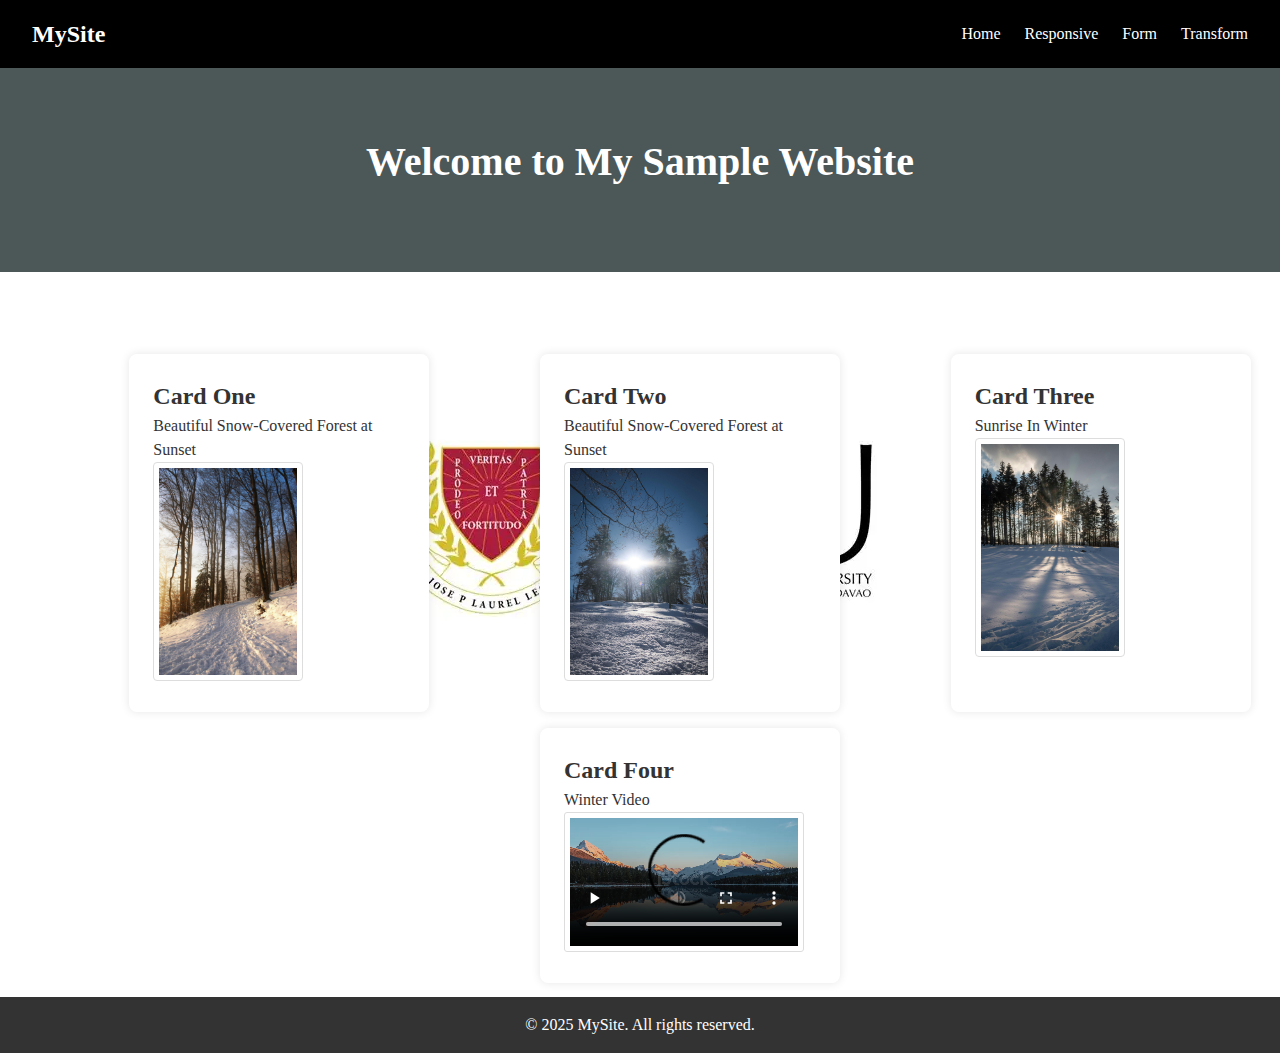
<file: Github/index.html>
<!DOCTYPE html>
<html lang="en">
<head>
  <meta charset="UTF-8" />
  <meta name="viewport" content="width=device-width, initial-scale=1.0"/>
  <title>Sample Website</title>
  <link rel="stylesheet" href="style.css"/>
</head>
<body>

  <header>
    <nav class="navbar">
      <div class="logo">MySite</div>
      <ul class="nav-links">
        <li><a href="index.html">Home</a></li>
        <li><a href="about.html">Responsive</a></li>
        <li><a href="forms.html">Form</a></li>
        <li><a href="contanct.html">Transform</a></li>
      </ul>
    </nav>
  </header>

  <section class="form">
    <h1>Welcome to My Sample Website</h1>
    
    
  </section>

  <section class="cards">
    <div class="card">
      <h2>Card One</h2>
      <p>Beautiful Snow-Covered Forest at Sunset</p>
      <img src="image1.jpg" alt="Italian Trulli">
    </div>
    <div class="card">
      <h2>Card Two</h2>
      <p>Beautiful Snow-Covered Forest at Sunset</p>
      <img src="image2.jpg" alt="Italian Trulli">
    </div>
    <div class="card">
      <h2>Card Three</h2>
      <p>Sunrise In Winter</p>
      <img src="image3.jpg" alt="Italian Trulli">
    </div>
        <div class="card">
      <h2>Card Four</h2>
      <p>Winter Video</p>
      <video width="video"controls>
  <source src="video1.mp4" type="video/mp4">
  <source src="movie.ogg" type="video/ogg">
Your browser does not support the video tag.
</video>

    </div>
  </section>

  <footer>
    <p>&copy; 2025 MySite. All rights reserved.</p>
  </footer>

</body>
</html>
</file>
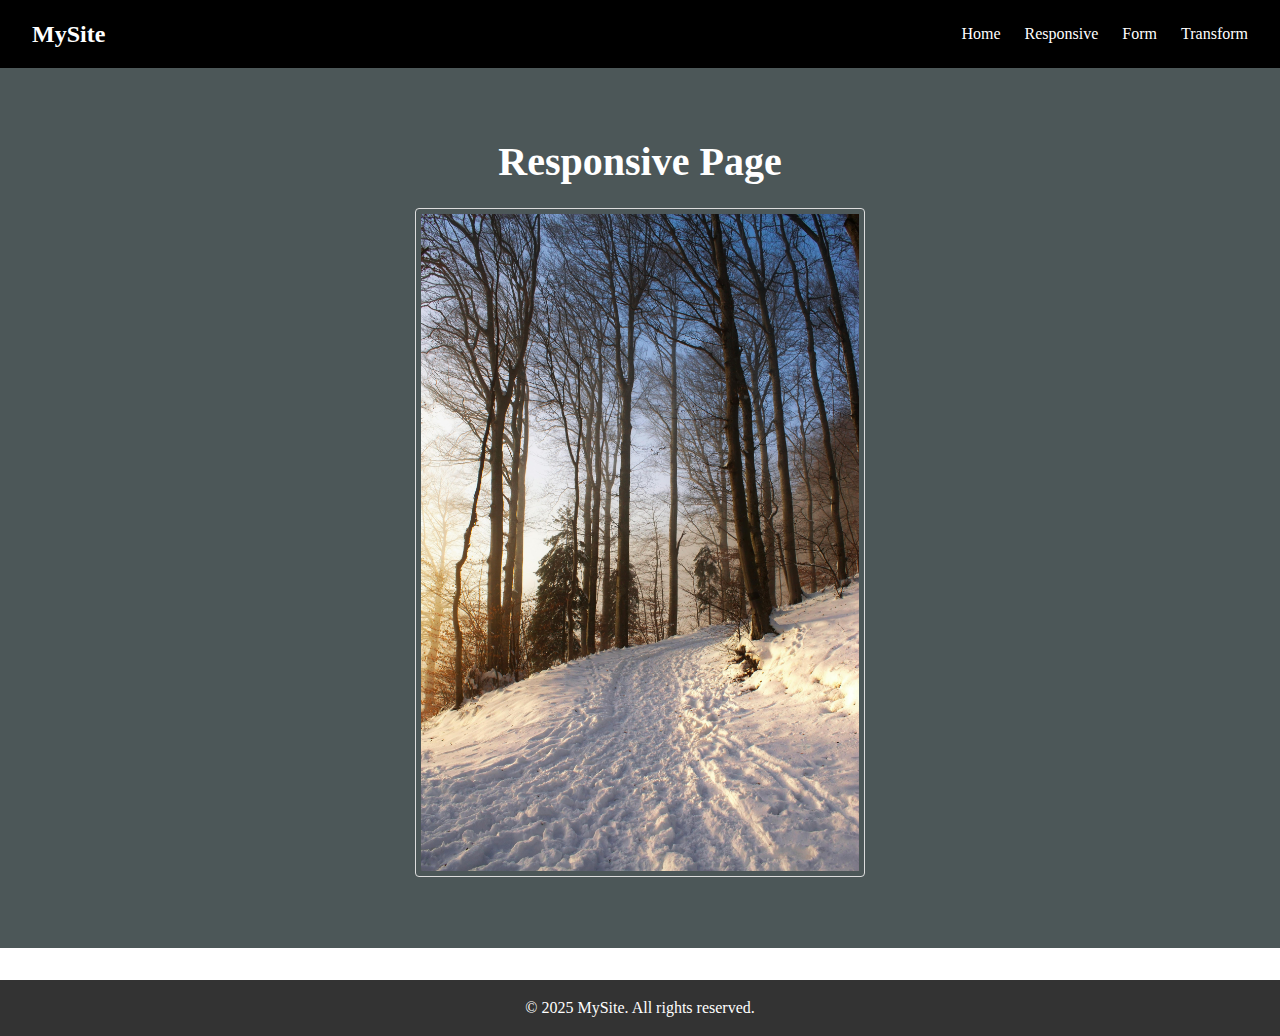
<file: Github/about.html>
<!DOCTYPE html>
<html lang="en">
<head>
  <meta charset="UTF-8" />
  <meta name="viewport" content="width=device-width, initial-scale=1.0"/>
  <title>Sample Website</title>
  <link rel="stylesheet" href="style2.css"/>
</head>
<body>
  
  <header>
    <nav class="navbar">
      <div class="logo">MySite</div>
      <ul class="nav-links">
        <li><a href="index.html">Home</a></li>
        <li><a href="about.html">Responsive</a></li>
        <li><a href="forms.html">Form</a></li>
        <li><a href="contanct.html">Transform</a></li>
      </ul>
    </nav>
  </header>
  <section class="form">
    <h1>Responsive Page</h1>
    <img src="image1.jpg" alt="Girl in a jacket" onmouseover="rotateDIV()" >
    
    
  </section>
 
  <footer>
    <p>&copy; 2025 MySite. All rights reserved.</p>
  </footer>

</body>
</html>
</file>
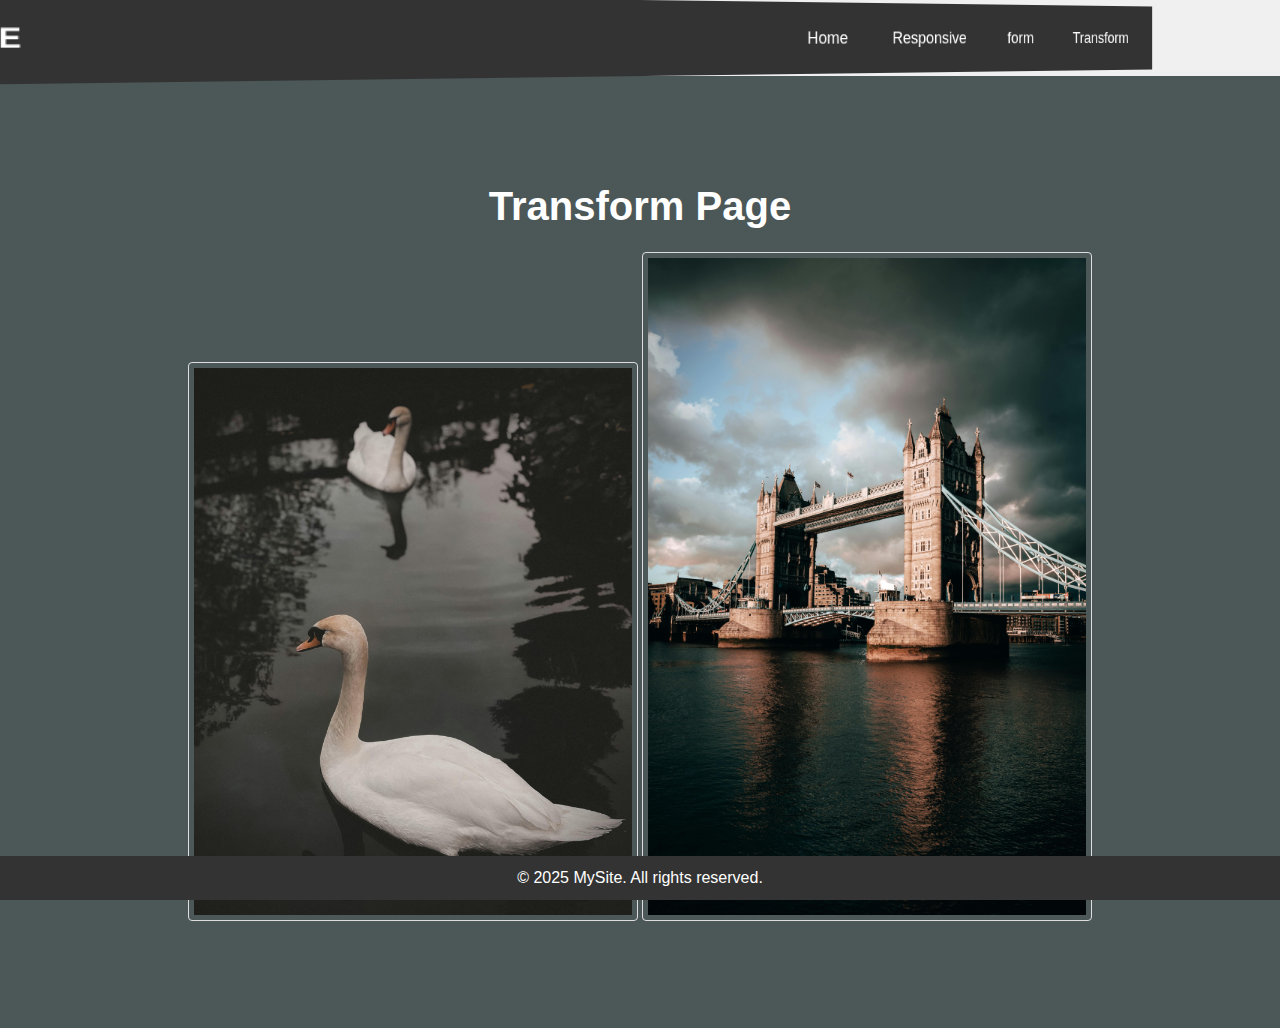
<file: Github/contanct.html>
<!DOCTYPE html>
<html lang="en">
<head>
  <meta charset="UTF-8" />
  <meta name="viewport" content="width=device-width, initial-scale=1.0"/>
  <title>Sample Website</title>
  <link rel="stylesheet" href="style2.css"/>
  <style>
    /* Base styles for the page */
    body {
      font-family: Arial, sans-serif;
      margin: 0;
      padding: 0;
      background-color: #f0f0f0;
    }

    header {
      position: relative;
      z-index: 2;
    }

    .navbar {
      display: flex;
      justify-content: space-between;
      padding: 20px;
      background-color: #333;
      color: white;
      transition: transform 0.3s ease-in-out;
    }

    .logo {
      font-size: 24px;
      font-weight: bold;
      text-transform: uppercase;
      transition: transform 0.3s ease-in-out;
    }

    .nav-links {
      list-style: none;
      display: flex;
      margin: 0;
      padding: 0;
    }

    .nav-links li {
      margin: 0 15px;
    }

    .nav-links a {
      color: white;
      text-decoration: none;
      font-size: 18px;
      transition: color 0.3s ease;
    }

    .nav-links a:hover {
      color: #f39c12;
    }

    
    .navbar:hover {
      transform: rotate(10deg); 
    }

    .logo:hover {
      transform: scale(1.1); 
    }

    
    header {
      perspective: 800px; 
    }

    .navbar {
      transform-style: preserve-3d; 
    }

    
    .navbar:hover {
      transform: rotateY(15deg); 
    }

    
    section.form {
      text-align: center;
      padding: 100px 20px;
    }

    footer {
      background-color: #333;
      color: white;
      text-align: center;
      padding: 10px;
      position: absolute;
      bottom: 0;
      width: 100%;
    }
  </style>
</head>
<body>
  
  <header>
    <nav class="navbar">
      <div class="logo">MySite</div>
      <ul class="nav-links">
        <li><a href="index.html">Home</a></li>
        <li><a href="about.html">Responsive</a></li>
        <li><a href="forms.html">form</a></li>
        <li><a href="contanct.html">Transform</a></li>
      </ul>
    </nav>
  </header>
  
  <section class="form">
    <h1>Transform Page </h1>
        <img src="image4.jpg" alt="Italian Trulli">
        <img src="image5.jpg" style="max-width:100%;height:auto;" style="transform: rotate(-20deg);">
        
    
    
  </section>
 
  <footer>
    <p>&copy; 2025 MySite. All rights reserved.</p>
  </footer>

</body>
</html>
</file>
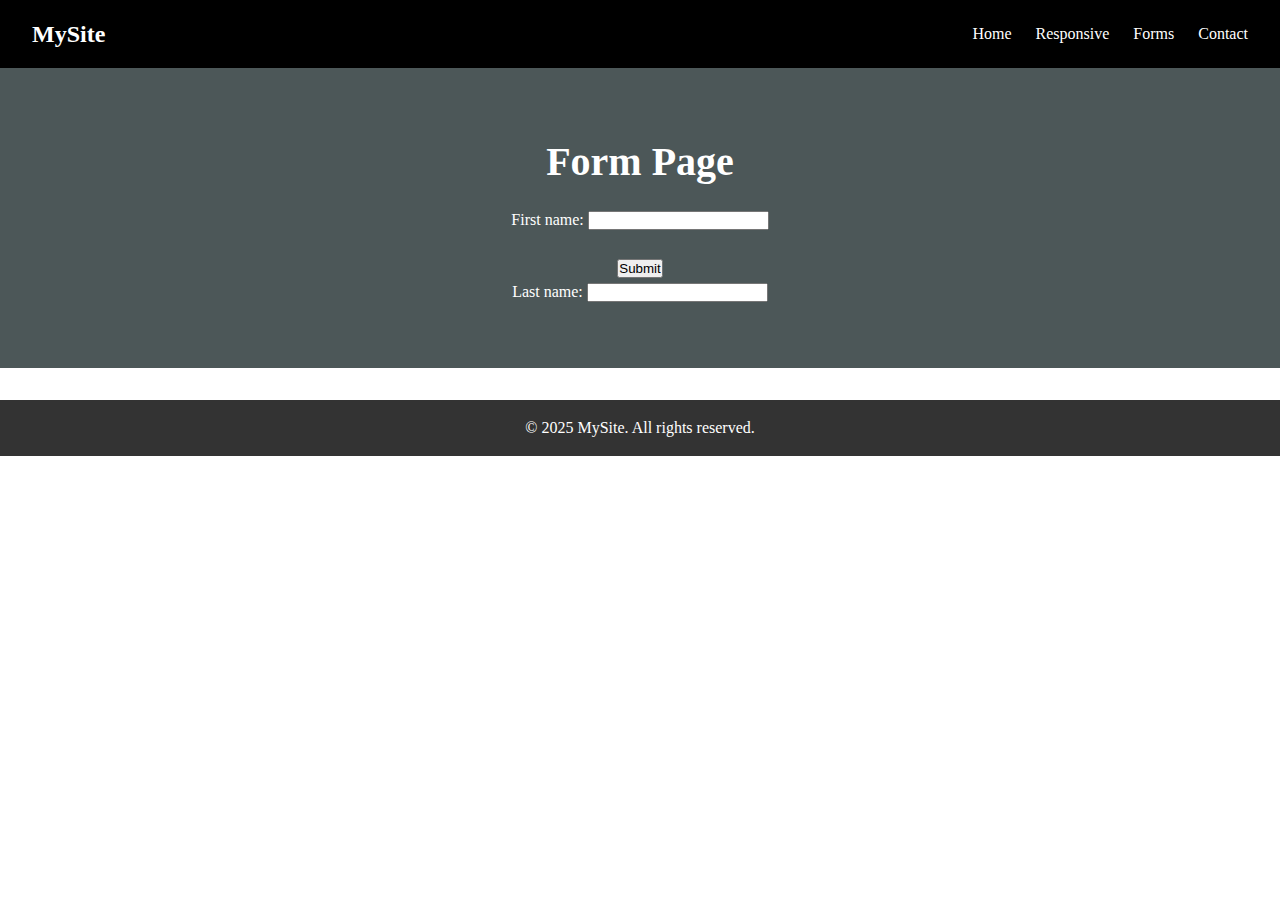
<file: Github/forms.html>
<!DOCTYPE html>
<html lang="en">
<head>
  <meta charset="UTF-8" />
  <meta name="viewport" content="width=device-width, initial-scale=1.0"/>
  <title>Sample Website</title>
  <link rel="stylesheet" href="style2.css"/>
</head>
<body>
  
  <header>
    <nav class="navbar">
      <div class="logo">MySite</div>
      <ul class="nav-links">
        <li><a href="index.html">Home</a></li>
        <li><a href="about.html">Responsive</a></li>
        <li><a href="forms.html">Forms
        <li><a href="contanct.html">Contact</a></li>
      </ul>
    </nav>
  </header>
  <section class="form">
    <h1>Form Page</h1>
    <p><form action="/action_page.php" id="form1">
  <label for="fname">First name:</label>
  <input type="text" id="fname" name="fname"><br><br>
  <input type="submit" value="Submit">
</form>

<label for="lname">Last name:</label>
<input type="text" id="lname" name="lname" form="form1"></p>
    
  </section>
    
  <footer>
    <p>&copy; 2025 MySite. All rights reserved.</p>
  </footer>

</body>
</html>
</file>
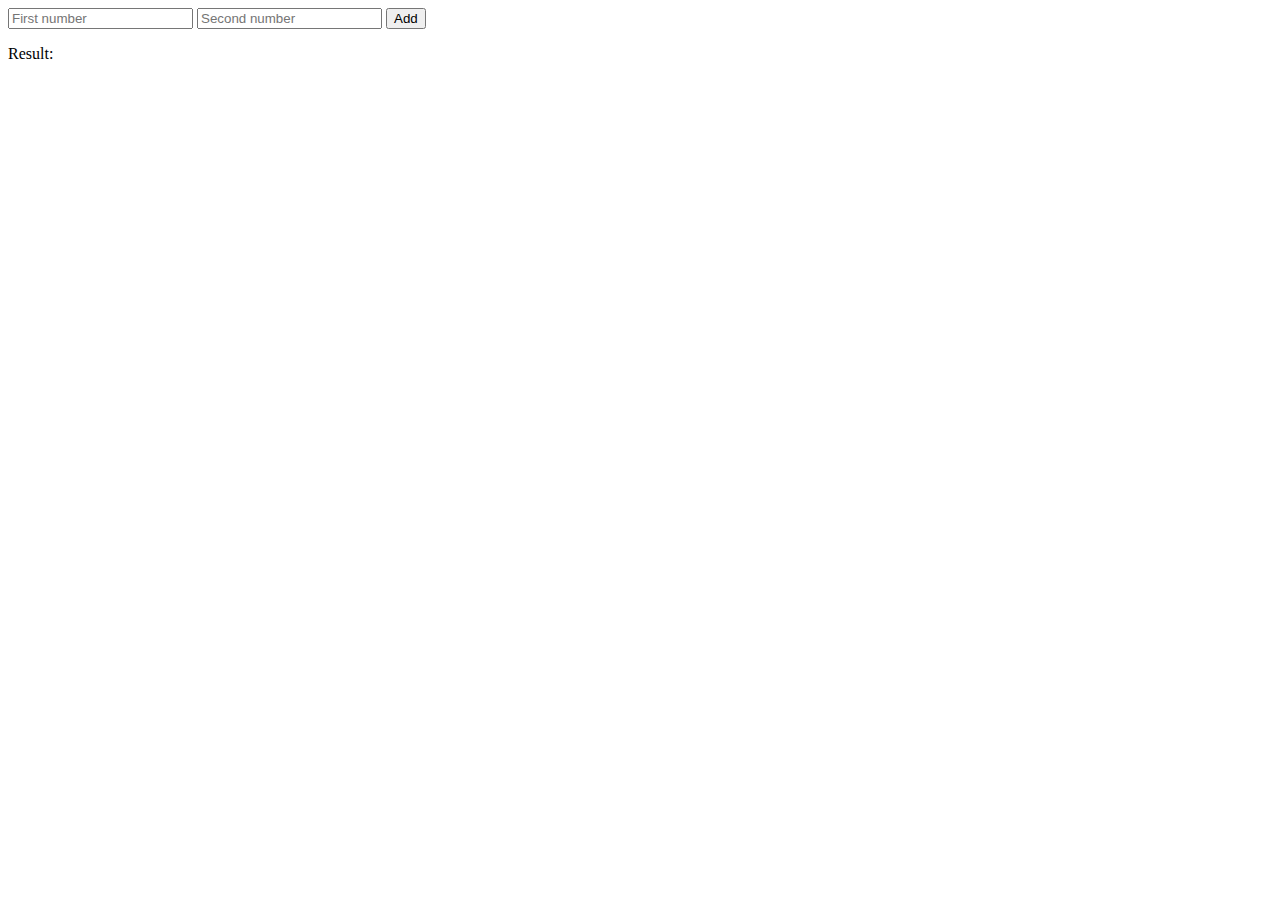
<file: Seatwork9-15/example 1.html>
<!DOCTYPE html>
<html>
<head><title>Example 1</title></head>
<body>
  <input type="number" id="num1" placeholder="First number" />
  <input type="number" id="num2" placeholder="Second number" />
  <button id="addBtn">Add</button>

  <p>Result: <span id="result"></span></p>

  <script>
    const num1 = document.getElementById('num1');
    const num2 = document.getElementById('num2');
    const addBtn = document.getElementById('addBtn');
    const result = document.getElementById('result');

    addBtn.addEventListener('click', () => {
      const a = parseFloat(num1.value);
      const b = parseFloat(num2.value);
      if (isNaN(a) || isNaN(b)) {
        alert('Please enter valid numbers!');
        return;
      }
      result.textContent = a + b;
    });
  </script>
</body>
</html>
</file>
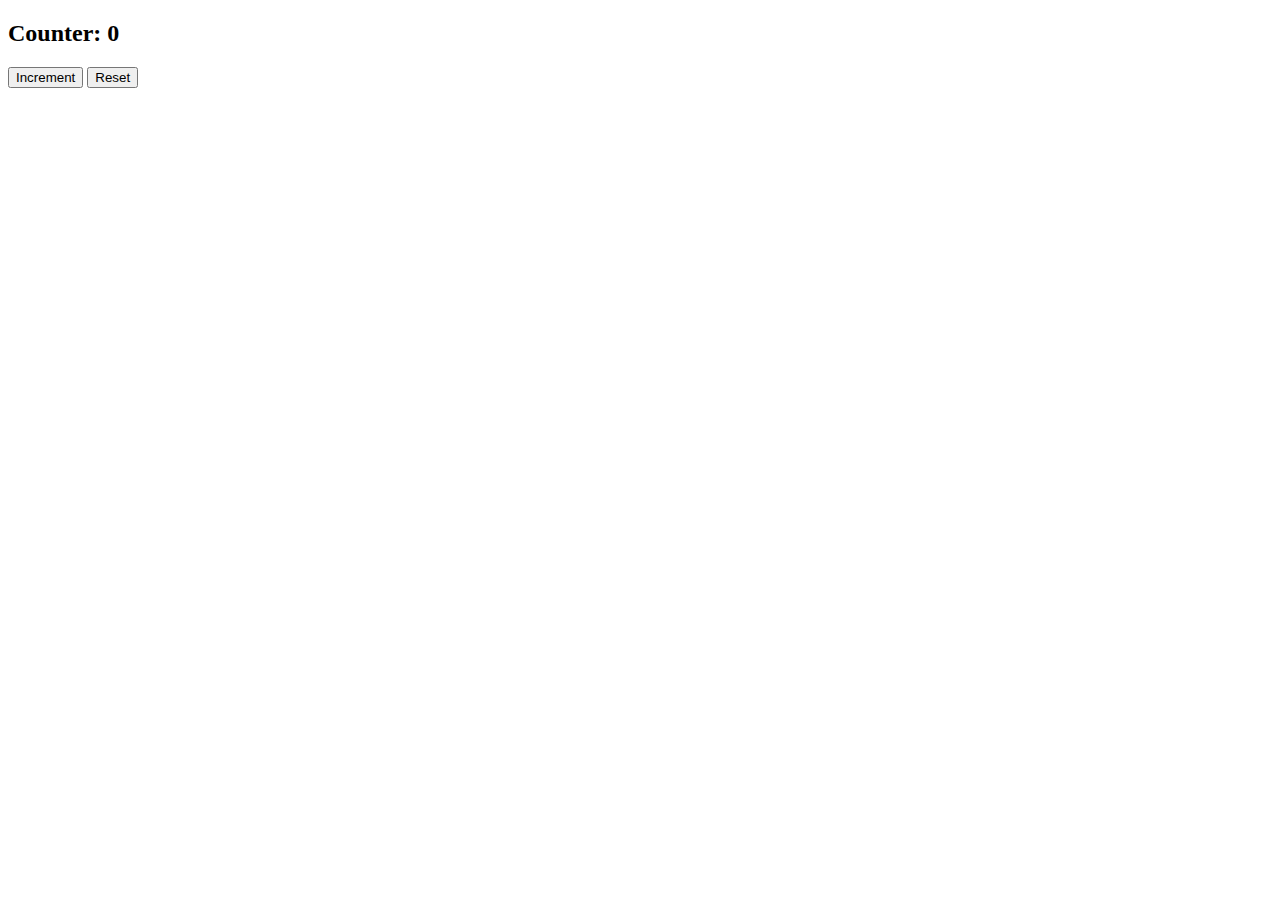
<file: Seatwork9-15/example 2.html>
<!DOCTYPE html>
<html>
<head><title>Example 2</title></head>
<body>
  <h2>Counter: <span id="counter">0</span></h2>
  <button id="incBtn">Increment</button>
  <button id="resetBtn">Reset</button>

  <script>
    let count = 0;
    const counterEl = document.getElementById('counter');
    const incBtn = document.getElementById('incBtn');
    const resetBtn = document.getElementById('resetBtn');

    incBtn.addEventListener('click', () => {
      count++;
      counterEl.textContent = count;
    });

    resetBtn.addEventListener('click', () => {
      count = 0;
      counterEl.textContent = count;
    });
  </script>
</body>
</html>
</file>
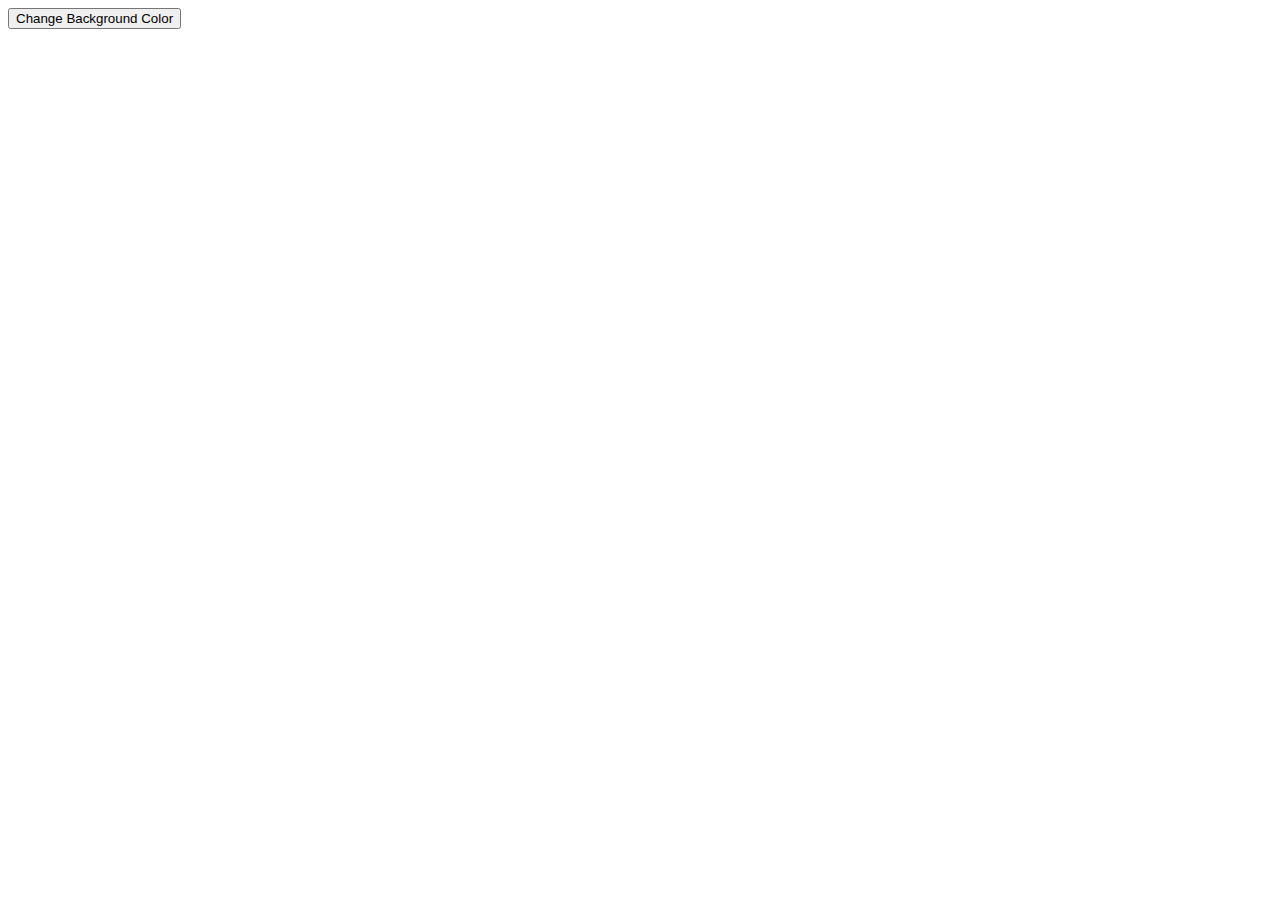
<file: Seatwork9-15/example 4.html>
<!DOCTYPE html>
<html>
<head><title>Example 4</title></head>
<body>
  <button id="colorBtn">Change Background Color</button>

  <script>
    const colors = ['red', 'blue', 'green', 'yellow', 'purple'];

    document.getElementById('colorBtn').addEventListener('click', () => {
      const randomColor = colors[Math.floor(Math.random() * colors.length)];
      document.body.style.backgroundColor = randomColor;
    });
  </script>
</body>
</html>
</file>
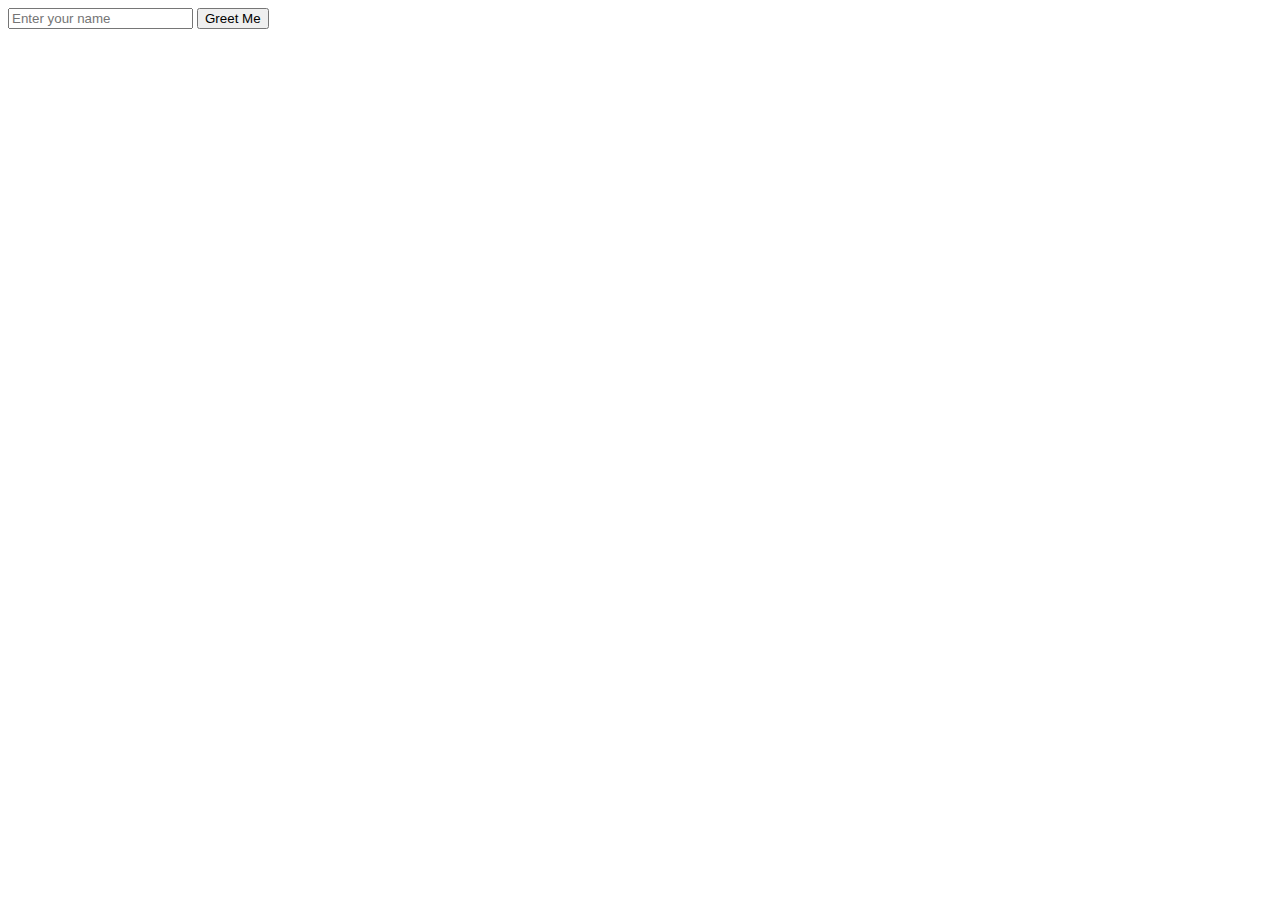
<file: Seatwork9-15/example 5.html>
<!DOCTYPE html>
<html>
<head>
  <title>Example 5</title>
</head>
<body>

<input type="text" id="nameInput" placeholder="Enter your name" />
<button id="greetBtn">Greet Me</button>
<p id="greeting"></p>

<script>
  const button = document.getElementById('greetBtn');
  const input = document.getElementById('nameInput');
  const greeting = document.getElementById('greeting');

  button.addEventListener('click', () => {
    const name = input.value.trim();
    if (name) {
      greeting.textContent = `Hello, ${name}! Nice to meet you.`;
    } else {
      greeting.textContent = 'Please enter your name above.';
    }
  });
</script>

</body>
</html>
</file>
<file: Github/style2.css>
* {
  margin: 0;
  padding: 0;
  box-sizing: border-box;
}

body {
  font-family: 'Times New Roman', serif;
  background-image: url("lpu.png");
  background-repeat: no-repeat;
  background-position: center;
  background-attachment: scroll;
  line-height: 1.5;
  background-color: #ffffff;
  color: #333;
  scroll-behavior: smooth; 
}

.navbar {
  background-color: #000000;
  color: #fff;
  display: flex;
  justify-content: space-between;
  padding: 1rem 2rem;
  align-items: center;
}

.navbar .logo {
  font-size: 1.5rem;
  font-weight: bold;
}

.navbar .nav-links {
  list-style: none;
  display: flex;
  gap: 1.5rem;
}

.navbar .nav-links a {
  color: white;
  text-decoration: none;
  transition: color 0.3s;
}

.navbar .nav-links a:hover,
.navbar .nav-links a:focus {
  color: #00535e;
  outline: none; 
}

.navbar .nav-links a:focus {
  box-shadow: 0 0 0 2px #00bcd4; 
}


.form {
  background-color: #4c5758;
  color: white;
  text-align: center;
  padding: 4rem 2rem;
}

.form h1 {
  font-size: 2.5rem;
  margin-bottom: 1rem;
}

.form .btn {
  display: inline-block;
  background: white;
  color: #00bcd4;
  padding: 0.75rem 1.5rem;
  margin-top: 1rem;
  text-decoration: none;
  border-radius: 5px;
  transition: background 0.3s;
}

.form .btn:hover,
.form .btn:focus {
  background: #e0f7fa;
  outline: none;
  box-shadow: 0 0 0 2px #00bcd4; 
}


.cards {
  display: flex;
  justify-content: space-around;
  padding: 2rem;
  flex-wrap: wrap;
  gap: 1rem;
  transform: translate(50px,50px);
}

.card {
  background: white;
  padding: 1.5rem;
  border-radius: 8px;
  width: 300px;
  box-shadow: 0 0 10px rgba(0,0,0,0.1);
  transition: transform 0.2s;
}

.card:hover {
  transform: translateY(-5px);
}

.card:focus {
  outline: 2px solid #00bcd4;
}


footer {
  background: #333;
  color: white;
  text-align: center;
  padding: 1rem;
  margin-top: 2rem;
}

/* Images */
img {
  border: 1px solid #ddd;
  border-radius: 4px;
  padding: 5px;
  width: 450px;
  transition: transform 0.3s ease-in-out;
  
}

img:hover {
  transform: scale(1.05); 
   transform: rotateZ(90deg);
}


video {
  border: 1px solid #ddd;
  border-radius: 3px;
  padding: 5px;
  width: 240px;
}


@media (max-width: 768px) {
  .navbar {
    flex-direction: column;
    align-items: flex-start;
    padding: 1rem;
  }

  .navbar .nav-links {
    flex-direction: column;
    gap: 1rem;
    margin-top: 1rem;
  }

  .cards {
    flex-direction: column;
    align-items: center;
    padding: 1rem;
  }

  .card {
    width: 90%; 
  }

  img {
    width: 100%; 
  }
}

@media (max-width: 480px) {
  .form h1 {
    font-size: 2rem;
  }

  .form .btn {
    padding: 0.5rem 1rem;
  }
}
</file>
<file: Github/style.css>
/* Reset some styles */
* {
  margin: 0;
  padding: 0;
  box-sizing: border-box;
}

body {
  font-family: 'Times New Roman';
  background-image: url("lpu.png");
  background-repeat: no-repeat;
  background-position: center;
  background-attachment: scroll;
  line-height: 1.5;
  background-color: #ffffff;
  color: #333;
}

/* Navbar */
.navbar {
  background-color: #000000;
  color: #fff;
  display: flex;
  justify-content: space-between;
  padding: 1rem 2rem;
  align-items: center;
}

.navbar .logo {
  font-size: 1.5rem;
  font-weight: bold;
}

.navbar .nav-links {
  list-style: none;
  display: flex;
  gap: 1.5rem;
}

.navbar .nav-links a {
  color: white;
  text-decoration: none;
  transition: color 0.3s;
}

.navbar .nav-links a:hover {
  color: #00535e;
}

/* Hero Section */
.form {
  background-color: #4c5758;
  color: white;
  text-align: center;
  padding: 4rem 2rem;
}

.form h1 {
  font-size: 2.5rem;
  margin-bottom: 1rem;
}

.form .btn {
  display: inline-block;
  background: white;
  color: #00bcd4;
  padding: 0.75rem 1.5rem;
  margin-top: 1rem;
  text-decoration: none;
  border-radius: 5px;
  transition: background 0.3s;
}

.form .btn:hover {
  background: #e0f7fa;
}

/* cards */
.cards {
  display: flex;
  justify-content: space-around;
  padding: 2rem;
  flex-wrap: wrap;
  gap: 1rem;
  transform: translate(50px,50px);
}

.card {
  background: white;
  padding: 1.5rem;
  border-radius: 8px;
  width: 300px;
  box-shadow: 0 0 10px rgba(0,0,0,0.1);
  transition: transform 0.2s;
}

.card:hover {
  transform: translateY(-5px);
}

/* Footer */
footer {
  background: #333;
  color: white;
  text-align: center;
  padding: 1rem;
  margin-top: 2rem;
  
}

img {
  border: 1px solid #ddd;
  border-radius: 4px;
  padding: 5px;
  width: 150px;
  
  
}
video
{
  border: 1px solid #ddd;
  border-radius: 3px ;
  padding: 5px;
  width: 240px;
}
</file>
